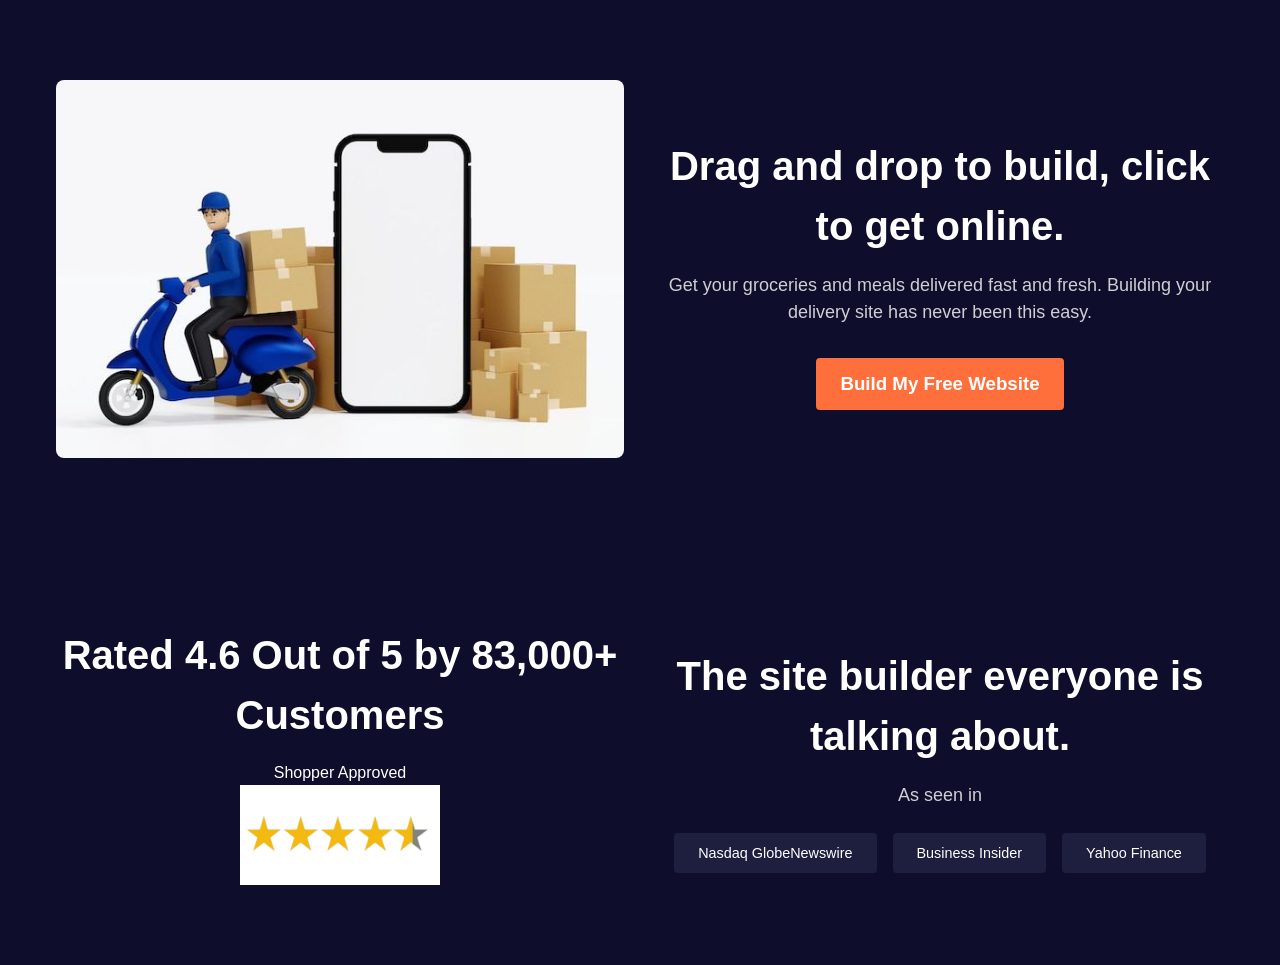
<file: index.html>
<!DOCTYPE html>
<html lang="en">
<head>
  <meta charset="UTF-8" />
  <meta name="viewport" content="width=device-width, initial-scale=1.0"/>
  <title>Home Delivery Landing Page</title>
  <link rel="stylesheet" href="styles.css" />
</head>
<body>
  <div id="dragDrop" class="section">
    <div class="row">
      <div class="col">
        <div class="img_lazy">
          <img src="Delivery Man.jpeg" alt="Delivery Man" />
        </div>
      </div>
      <div class="col">
        <div class="content">
          <h2 class="title">Drag and drop to build, click to get online.</h2>
          <p class="lighter">
            Get your groceries and meals delivered fast and fresh. Building your delivery site has never been this easy.
          </p>
          <h3 class="getStarted">
            <a href="#">Build My Free Website</a>
          </h3>
        </div>
      </div>
    </div>
  </div>

  <div id="reviews" class="section">
    <div class="row">
      <div class="col">
        <div class="content">
          <h2 class="title">Rated 4.6 Out of 5 by 83,000+ Customers</h2>
          <p class="shopperApproved">Shopper Approved</p>
          <div id="ratings">
            <img src="Ratings.png" alt="Ratings" />
          </div>
        </div>
      </div>
      <div class="col">
        <div class="content">
          <h2 class="title">The site builder everyone is talking about.</h2>
          <p class="lighter">As seen in</p>
          <div id="reviewLogos">
            <ul>
              <li><span>Nasdaq GlobeNewswire</span></li>
              <li><span>Business Insider</span></li>
              <li><span>Yahoo Finance</span></li>
            </ul>
          </div>
        </div>
      </div>
    </div>
  </div>
</body>
</html>
</file>
<file: styles.css>
* {
  box-sizing: border-box;
  font-family: "Segoe UI", sans-serif;
  margin: 0;
  padding: 0;
}

body {
  font-size: 16px;
  line-height: 1.5;
  background-color: #0e0e2c;
  color: #ffffff;
}

.section {
  padding: 4rem 1rem;
}

.row {
  display: flex;
  flex-wrap: wrap;
  justify-content: center;
  align-items: center;
  max-width: 1200px;
  margin: 0 auto;
}

.col {
  flex: 1 1 50%;
  padding: 1rem;
}

.img_lazy img {
  max-width: 100%;
  height: auto;
  border-radius: 8px;
}

.content {
  text-align: center;
}

.title {
  font-size: 2.5rem;
  font-weight: 700;
  margin-bottom: 1rem;
}

.lighter {
  font-size: 1.125rem;
  opacity: 0.8;
  margin-bottom: 2rem;
}

.getStarted a {
  display: inline-block;
  padding: 0.75rem 1.5rem;
  background-color: #ff6f3c;
  color: #fff;
  font-weight: bold;
  text-decoration: none;
  border-radius: 4px;
  transition: background-color 0.3s ease;
}

.getStarted a:hover {
  background-color: #ff8c5a;
}

#ratings img {
  display: block;
  width: 200px;      /* Increased width */
  height: auto;      /* Automatically scales height */
  object-fit: contain;
  margin: 0 auto;    /* Center the image */
}


#reviewLogos ul {
  display: flex;
  justify-content: center;
  flex-wrap: wrap;
  gap: 1rem;
  margin-top: 1.5rem;
  list-style: none;
}

#reviewLogos li span {
  background-color: #1e1e3f;
  padding: 0.75rem 1.5rem;
  border-radius: 4px;
  font-size: 0.9rem;
  color: #fff;
}

/* Responsive */
@media (max-width: 768px) {
  .col {
    flex: 1 1 100%;
    text-align: center;
  }

  .title {
    font-size: 2rem;
  }

  .lighter {
    font-size: 1rem;
  }
}
</file>
<file: style.css>
* {
    box-sizing: border-box;
    font-family: "Segoe UI", sans-serif;
    margin: 0;
    padding: 0;
  }
  
  body {
    font-size: 16px;
    line-height: 1.5;
    background-color: #0e0e2c;
    color: #ffffff;
  }
  
  .section {
    padding: 4rem 1rem;
  }
  
  .row {
    display: flex;
    flex-wrap: wrap;
    justify-content: center;
    align-items: center;
    max-width: 1200px;
    margin: 0 auto;
  }
  
  .col {
    flex: 1 1 50%;
    padding: 1rem;
  }
  
  .img_lazy img {
    max-width: 100%;
    height: auto;
    border-radius: 8px;
  }
  
  .content {
    text-align: center;
  }
  
  .title {
    font-size: 2.5rem;
    font-weight: 700;
    margin-bottom: 1rem;
  }
  
  .lighter {
    font-size: 1.125rem;
    opacity: 0.8;
    margin-bottom: 2rem;
  }
  
  .getStarted a {
    display: inline-block;
    padding: 0.75rem 1.5rem;
    background-color: #ff6f3c;
    color: #fff;
    font-weight: bold;
    text-decoration: none;
    border-radius: 4px;
    transition: background-color 0.3s ease;
  }
  
  .getStarted a:hover {
    background-color: #ff8c5a;
  }
  
  #ratings img {
    display: block;
    width: 200px;      /* Increased width */
    height: auto;      /* Automatically scales height */
    object-fit: contain;
    margin: 0 auto;    /* Center the image */
  }
  
  
  #reviewLogos ul {
    display: flex;
    justify-content: center;
    flex-wrap: wrap;
    gap: 1rem;
    margin-top: 1.5rem;
    list-style: none;
  }
  
  #reviewLogos li span {
    background-color: #1e1e3f;
    padding: 0.75rem 1.5rem;
    border-radius: 4px;
    font-size: 0.9rem;
    color: #fff;
  }
  
  /* Responsive */
  @media (max-width: 768px) {
    .col {
      flex: 1 1 100%;
      text-align: center;
    }
  
    .title {
      font-size: 2rem;
    }
  
    .lighter {
      font-size: 1rem;
    }
  }
</file>
